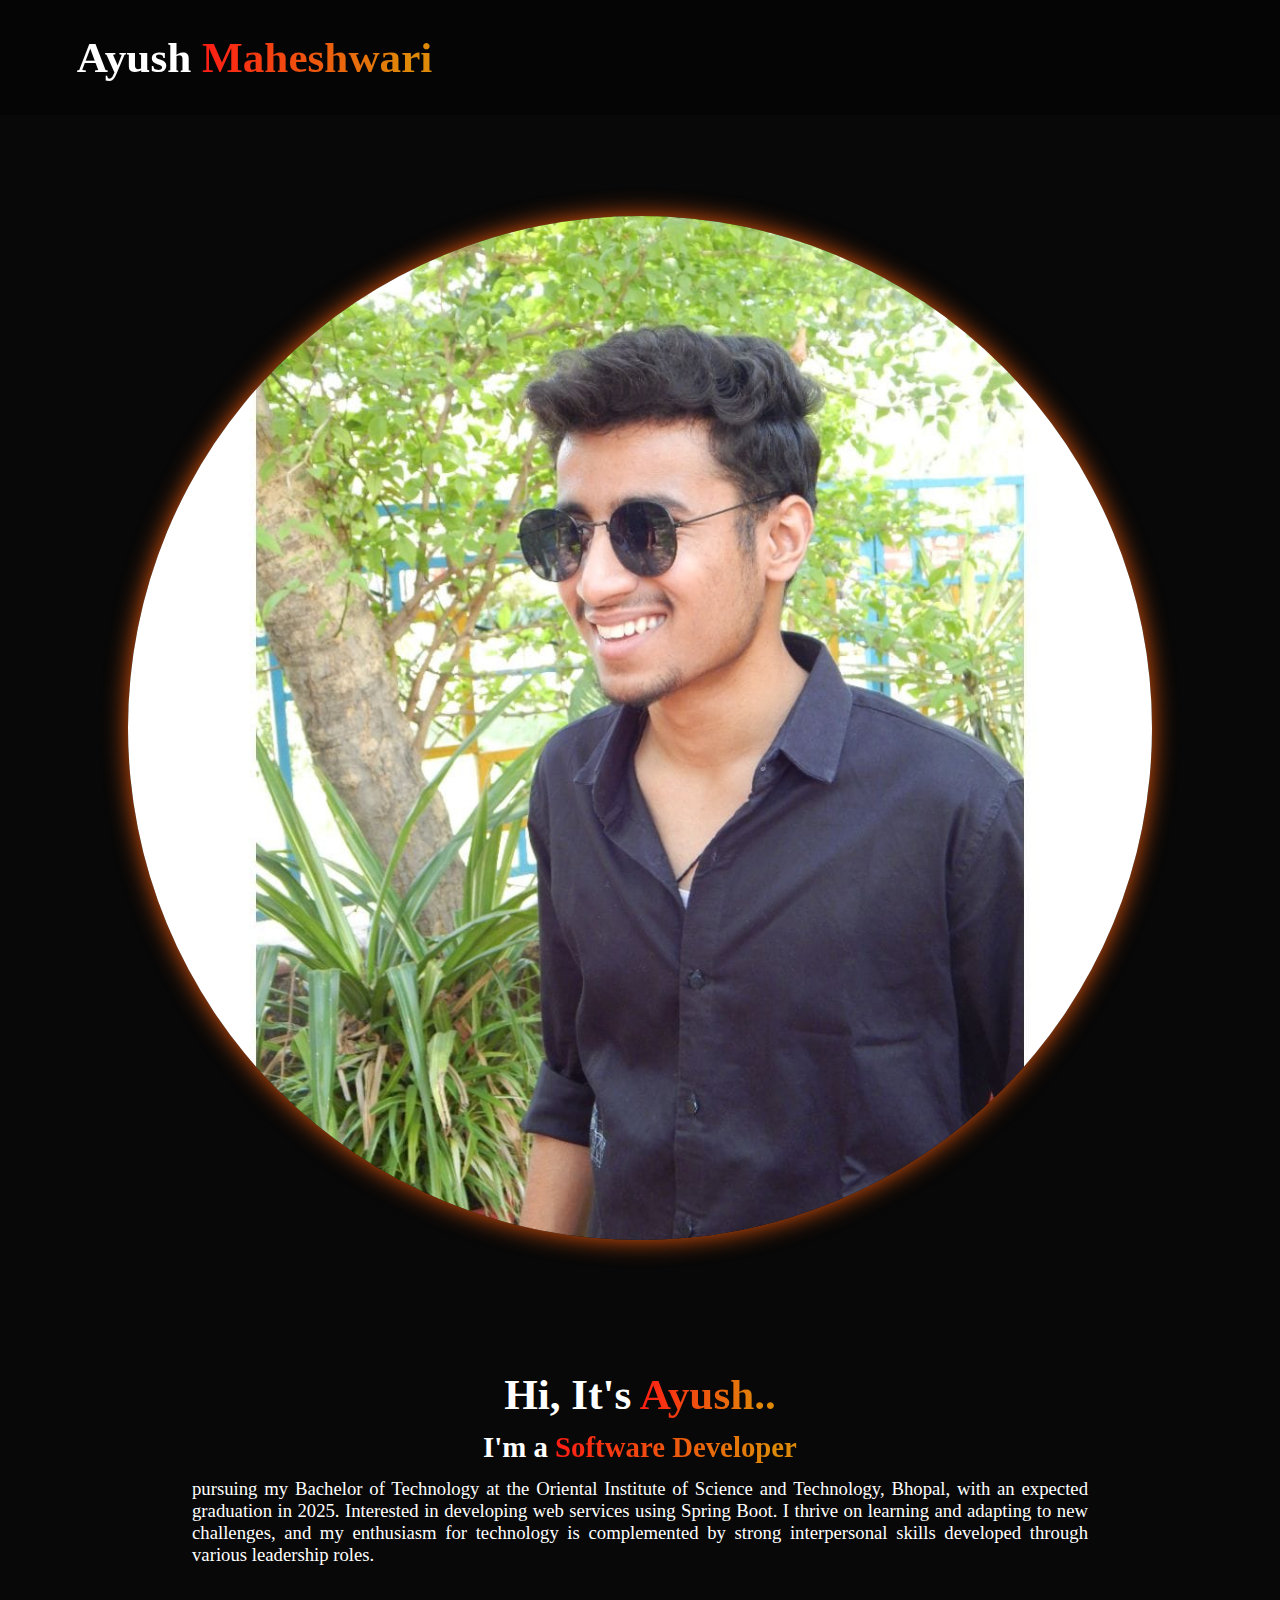
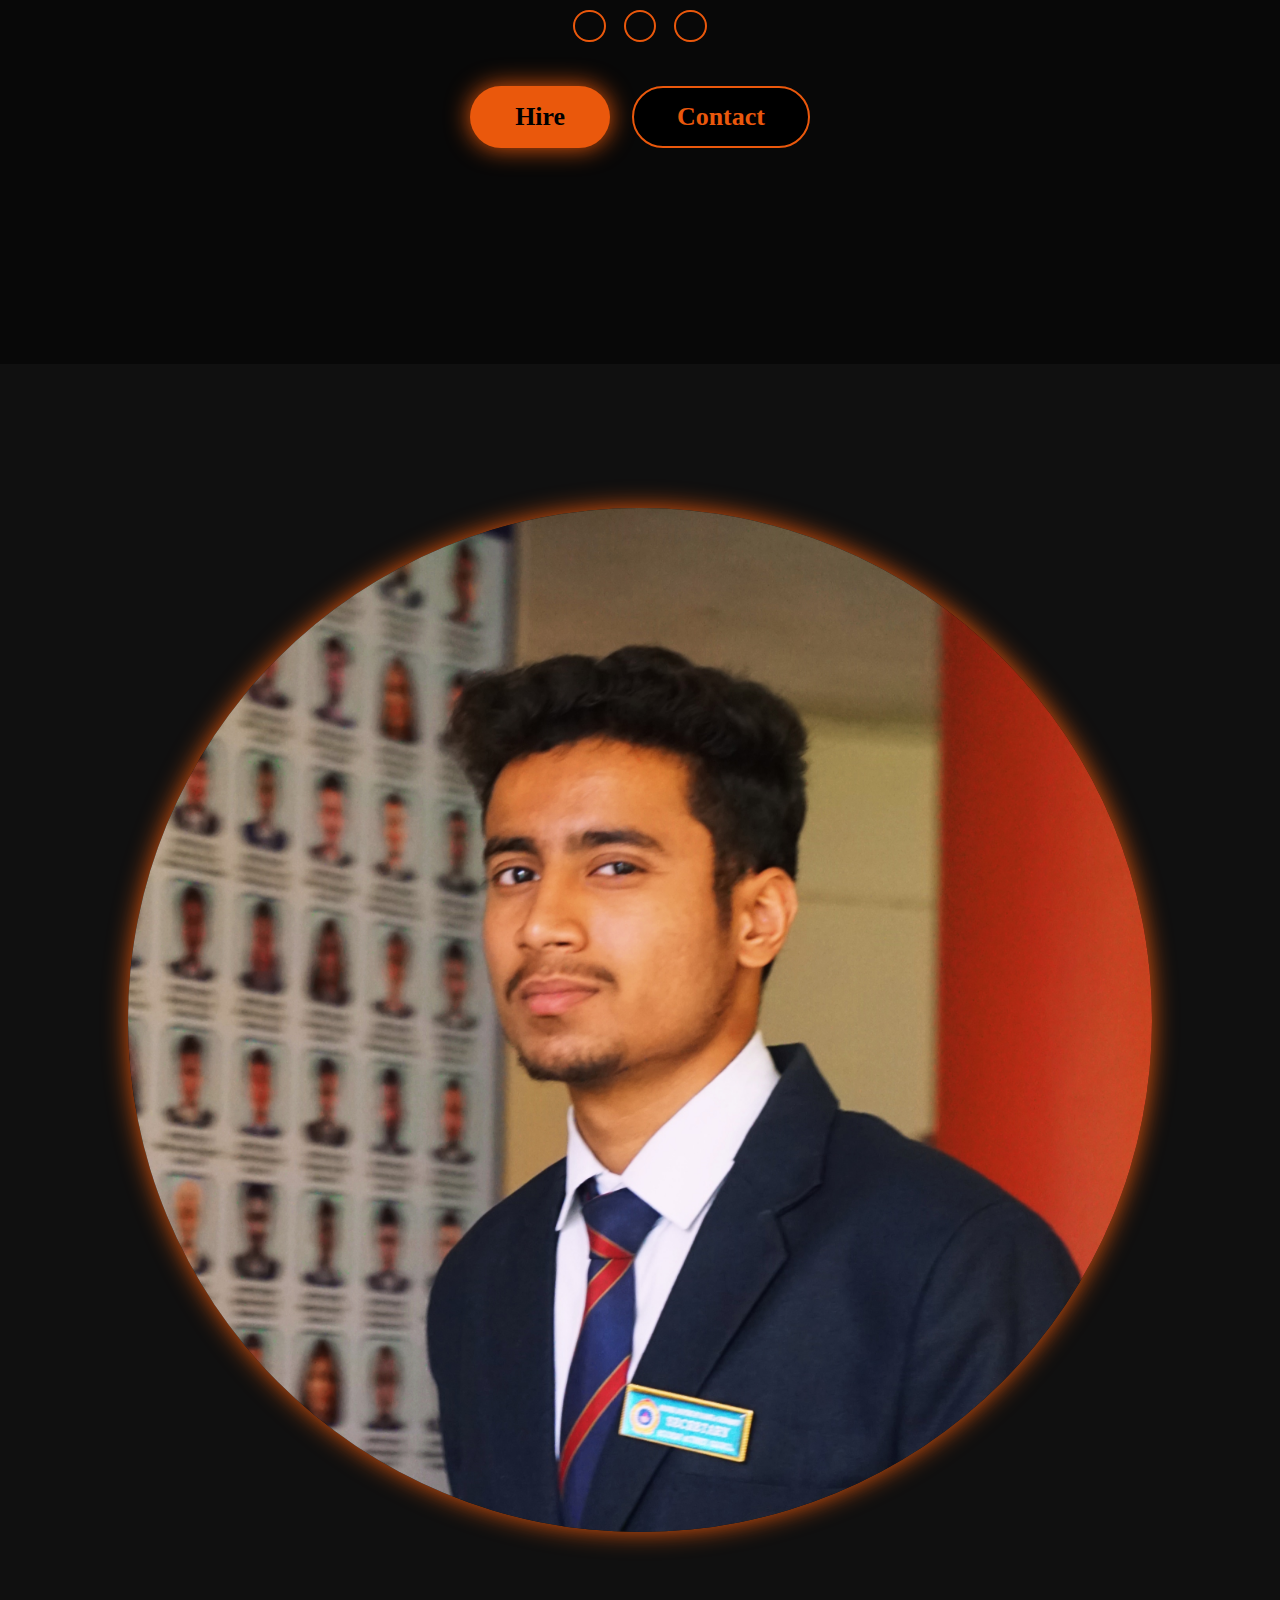
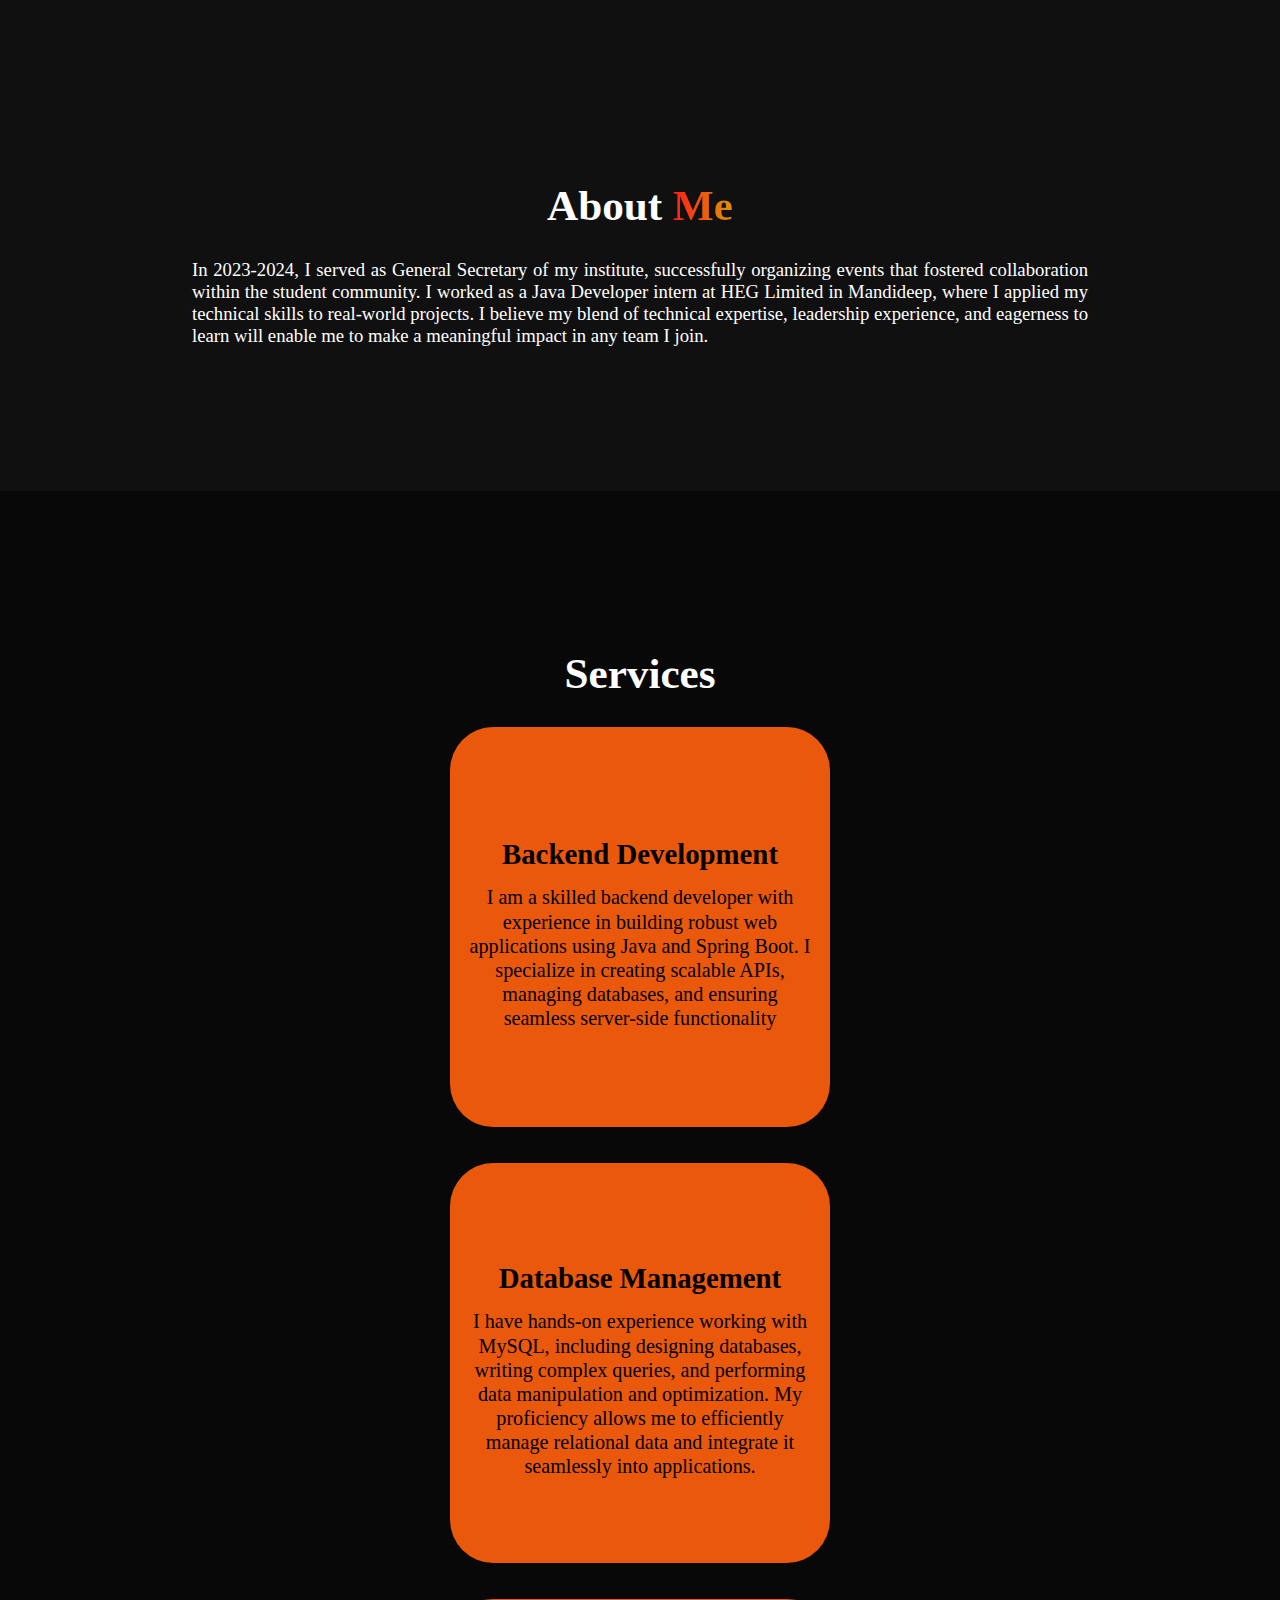
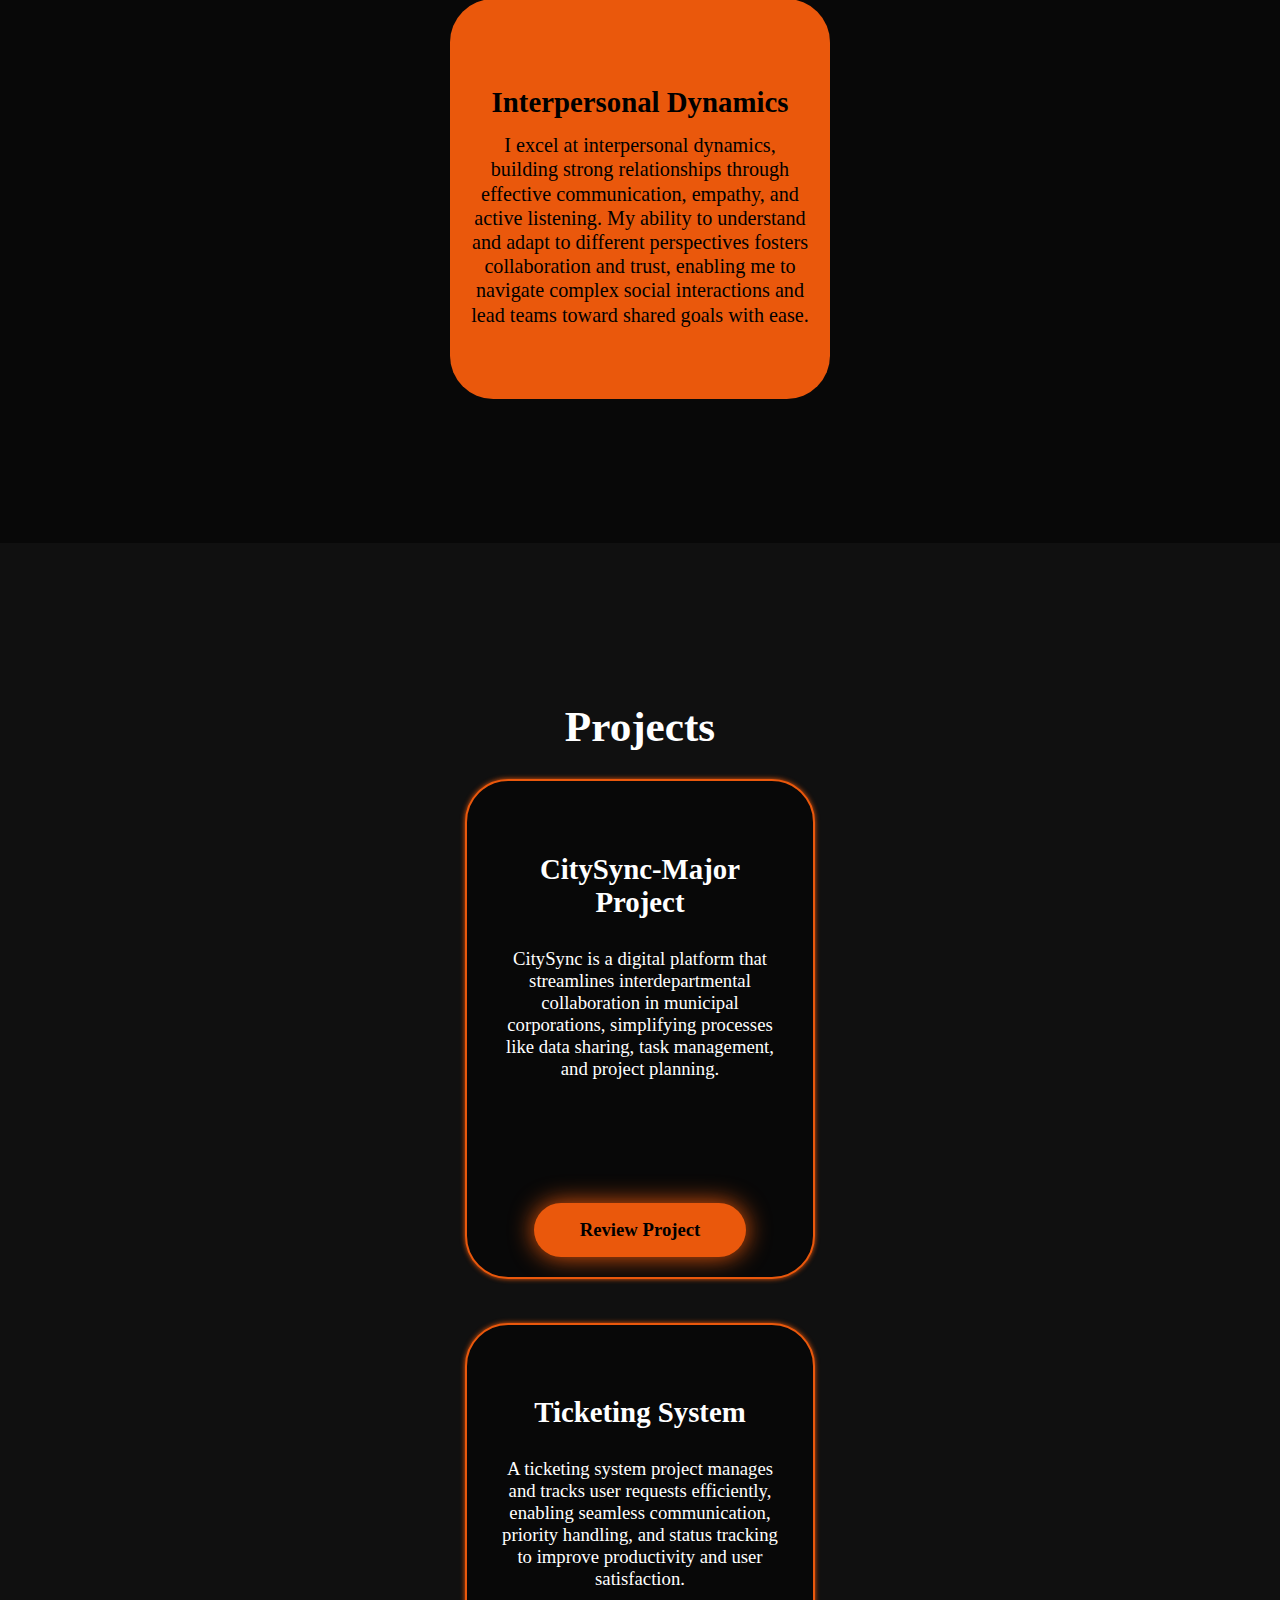
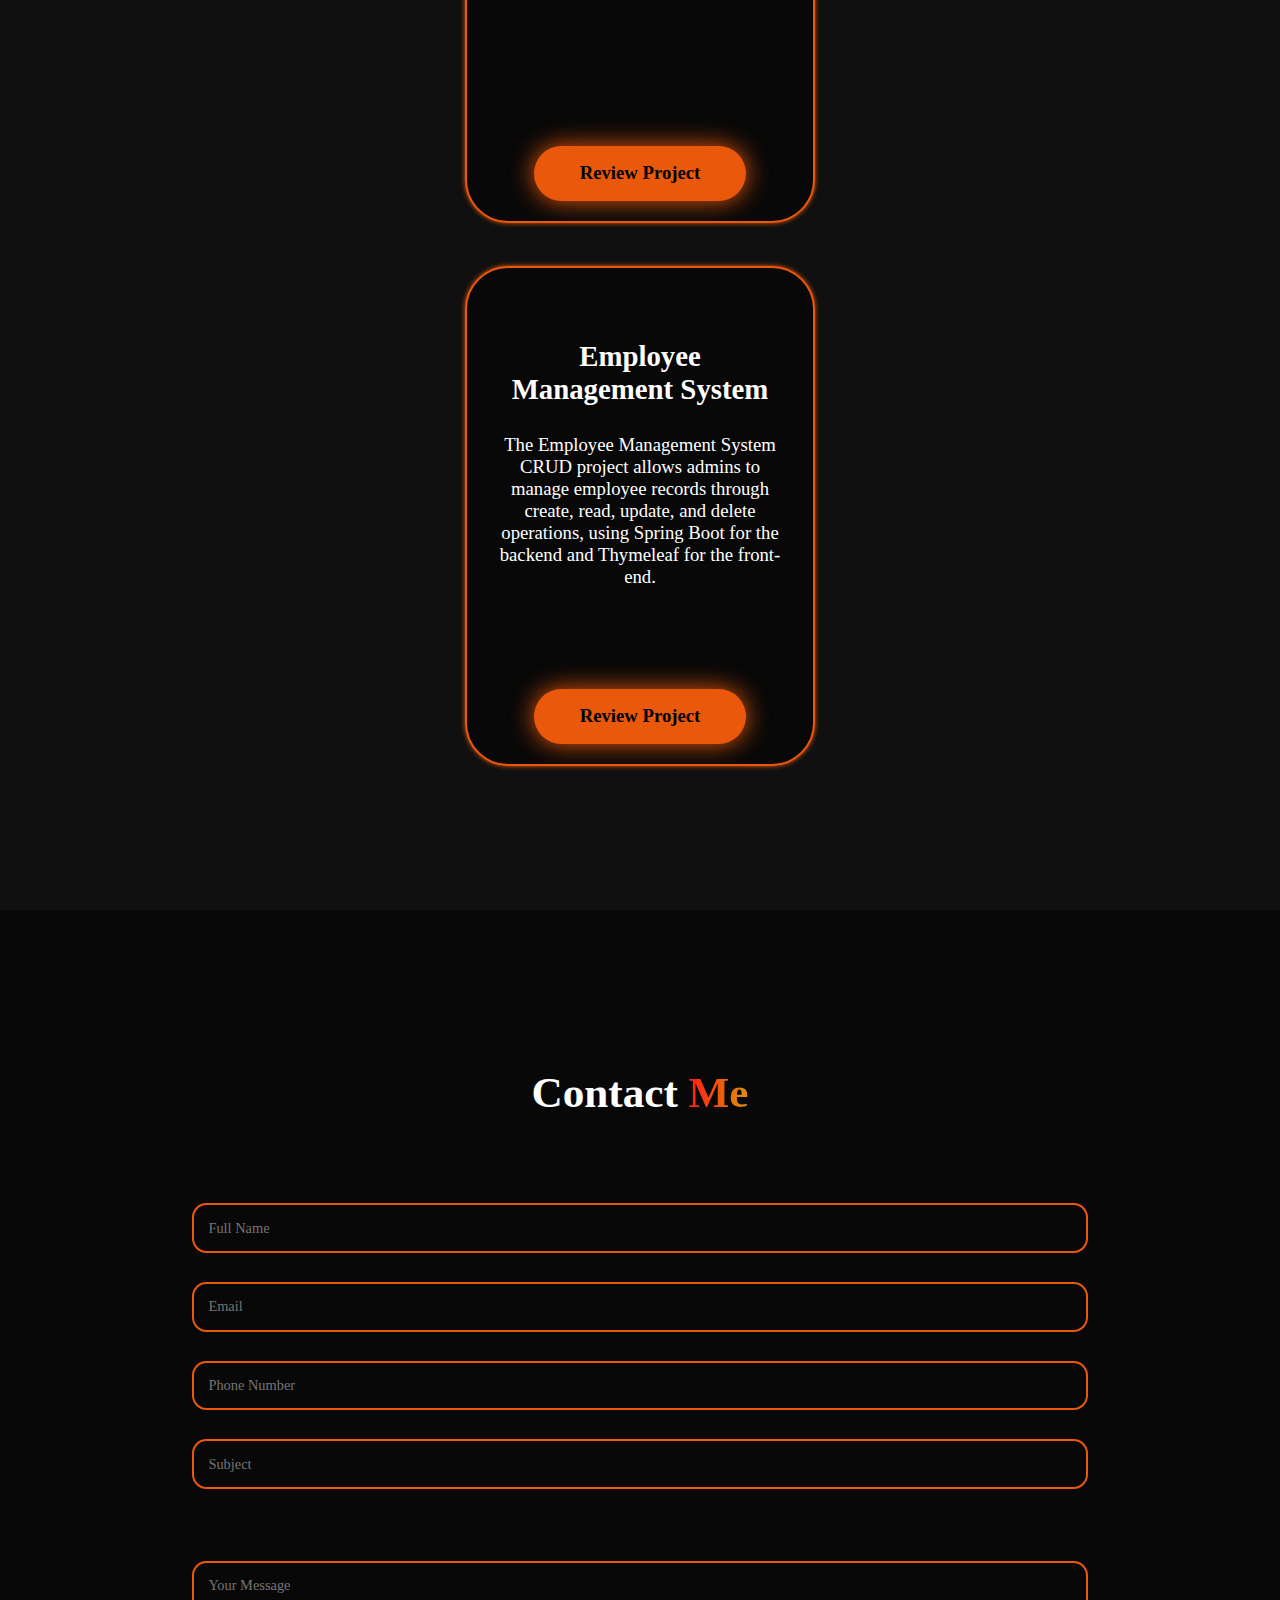
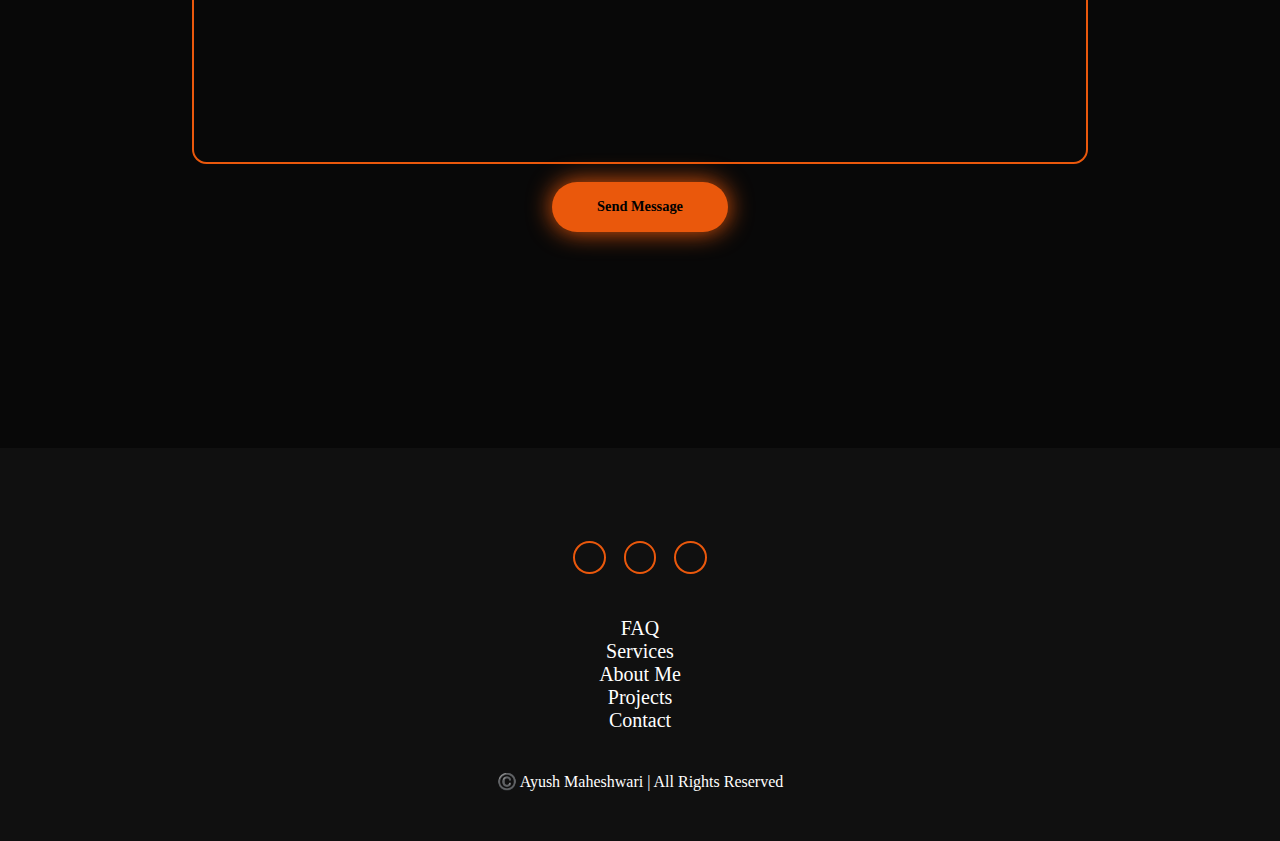
<file: index.html>
<!DOCTYPE html>
<html lang="en">

<head>
    <meta charset="UTF-8">
    <meta name="viewport" content="width=device-width, initial-scale=1.0">
    <title>Porfolio Website</title>
    <link rel="stylesheet" href="style.css">
    <link rel="stylesheet" href="https://cdnjs.cloudflare.com/ajax/libs/font-awesome/6.5.2/css/all.min.css"
        integrity="sha512-SnH5WK+bZxgPHs44uWIX+LLJAJ9/2PkPKZ5QiAj6Ta86w+fsb2TkcmfRyVX3pBnMFcV7oQPJkl9QevSCWr3W6A=="
        crossorigin="anonymous" referrerpolicy="no-referrer" />
</head>

<body>
    <header class="header">
        <a href="#home" class="logo">
            Ayush <span>Maheshwari</span>
        </a>
        <i class="fa-solid fa-bars" id="menu-icon"></i>
        <nav class="navbar">
            <a href="#home">Home</a>
            <a href="#about">About</a>
            <a href="#services">Services</a>
            <a href="#projects">Projects</a>
            <a href="#contact">Contact</a>
        </nav>

        <a href="#contact" class="gradient-btn">Contact Me</a>
    </header>
    <section class="home" id="home">
        <div class="home-content">
            <h1>Hi, It's <span>Ayush..</span></h1>
            <h3>
                I'm a <span>Software Developer</span>
            </h3>
            <p> pursuing my Bachelor of Technology at the Oriental Institute of Science and Technology, Bhopal, with an
                expected graduation in 2025. Interested in developing web services using Spring Boot. I thrive on
                learning and adapting to new challenges, and my enthusiasm for technology is complemented by strong
                interpersonal skills developed through various leadership roles.</p>

            <div class="social-icons">
                <a href="https://github.com/aaaayush519/" target="_blank">
                    <i class="fa-brands fa-github"></i>
                </a>
                <a href="https://www.linkedin.com/in/ayush-maheshwari-75a903225" target="_blank">
                    <i class="fa-brands fa-linkedin"></i>
                </a>
                <a href="https://www.instagram.com/aaaayush519" target="_blank">
                    <i class="fa-brands fa-instagram"></i>
                </a>
            </div>
            <div class="btn-group">
                <a href="#contact" class="btn">Hire</a>
                <a href="#contact" class="btn">Contact</a>
            </div>
        </div>
        <div class="home-img">
            <img src="PersonalImage1.jpg" alt="home image">
        </div>
    </section>
    <section class="about" id="about">
        <div class="about-img">
            <img src="PersonalImage.jpg" alt="aboutImage">
        </div>
        <div class="about-content">
            <h2 class="heading">About <span>Me</span></h2>
            <p>In 2023-2024, I served as General Secretary of my institute, successfully organizing events that fostered
                collaboration within the student community. I worked as a Java Developer intern at HEG Limited in Mandideep, where I applied my technical skills to real-world projects.
                I believe my blend of technical expertise, leadership experience, and eagerness to learn will enable me
                to make a meaningful impact in any team I join.</p>
        </div>
    </section>
    <section class="services" id="services">
        <h2 class="heading">Services</h2>

        <div class="service-container">
            <div class="service-box">
                <div class="service-info">
                    <i class="fa-brands fa-java"></i>
                    <h4>Backend Development</h4>
                    <p>I am a skilled backend developer with experience in building robust web applications using Java and Spring Boot. I specialize in creating scalable APIs, managing databases, and ensuring seamless server-side functionality
                    </p>
                </div>
            </div>
            <div class="service-box">
                <div class="service-info">
                    <i class="fa-solid fa-database"></i>
                    <h4>Database Management</h4>
                    <p>I have hands-on experience working with MySQL, including designing databases, writing complex queries, and performing data manipulation and optimization. My proficiency allows me to efficiently manage relational data and integrate it seamlessly into applications.</p>
                </div>
            </div>
            <div class="service-box">
                <div class="service-info">
                    <i class="fa-solid fa-handshake"></i>
                    <h4>Interpersonal Dynamics</h4>
                    <p>I excel at interpersonal dynamics, building strong relationships through effective communication, empathy, and active listening. My ability to understand and adapt to different perspectives fosters collaboration and trust, enabling me to navigate complex social interactions and lead teams toward shared goals with ease.</p>
                </div>
            </div>
        </div>
    </section>
    <section class="projects" id="projects">
        <h2 class="heading">Projects</h2>
        <div class="projects-box">
            <div class="project-card">
                <i class="fas fa-city"></i>
                <h3>CitySync-Major Project</h3>
                <p>CitySync is a digital platform that streamlines interdepartmental collaboration in municipal corporations, simplifying processes like data sharing, task management, and project planning.</p>
                <a href="https://github.com/aaaayush519/CitySync.git" target="_blank"><div class="btn">Review Project</div></a> 
            </div>
            <div class="project-card">
                <i class="fa fa-ticket"></i>
                <h3>Ticketing System</h3>
                <p>A ticketing system project manages and tracks user requests efficiently, enabling seamless communication, priority handling, and status tracking to improve productivity and user satisfaction.</p>
                <a href="https://github.com/aaaayush519/Ticketing-System.git" target="_blank"><div class="btn">Review Project</div></a>
            </div>
            <div class="project-card">
                <i class="fa-solid fa-users"></i>
                <h3>Employee Management System</h3>
                <p>The Employee Management System CRUD project allows admins to manage employee records through create, read, update, and delete operations, using Spring Boot for the backend and Thymeleaf for the front-end.</p>
                <a href="https://github.com/aaaayush519/EmployeeManagementSystem.git" target="_blank"><div class="btn">Review Project</div></a>
            </div>
        </div>
    </section>
    <section class="contact" id="contact">
        <h2 class="heading">Contact <span>Me</span></h2>
        <form action="#">
            <div class="input-group">
                <div class="input-box">
                    <input type="text" placeholder="Full Name">
                </div>
                <div class="input-box">
                    <input type="email" placeholder="Email">
                </div>
                <div class="input-box">
                    <input type="number" placeholder="Phone Number">
                </div>
                <div class="input-box">
                    <input type="text" placeholder="Subject">
                </div>
            </div>

            <div class="input-group-2">
                <textarea name="" id="" placeholder="Your Message" cols="20" rows="10"></textarea>
                <input type="submit" value="Send Message" class="btn">
            </div>
        </form>
    </section>
    <footer class="footer">
        <div class="social-icons">
            <a href="#">
                <i class="fa-brands fa-github"></i>
            </a>
            <a href="#">
                <i class="fa-brands fa-linkedin"></i>
            </a>
            <a href="#">
                <i class="fa-brands fa-instagram"></i>
            </a>
        </div>
        <ul class="list">
            <li>
                <a href="#">FAQ</a>
            </li>
            <li>
                <a href="#Services">Services</a>
            </li>
            <li>
                <a href="#about">About Me</a>
            </li>
            <li>
                <a href="#Projects">Projects</a>
            </li>
            <li>
                <a href="#contact">Contact</a>
            </li>
        </ul>
        <p class="copyright">
            ©️ Ayush Maheshwari | All Rights Reserved
        </p>
    </footer>

    <script src="script.js"></script>
</body>

</html>
</file>
<file: style.css>
*{
    margin: 0;
    padding: 0;
    box-sizing: border-box;
    text-decoration: none;
    scroll-behavior: smooth;
    font-family: "Poppins";
}
:root{
    --bg-color: #080808;
    --second-bg-color: #101010;
    --text-color:white ;
    --main-color:#ea580c;
}
html{
    font-size: 60%;
    overflow-x:hidden;
}
body{
    background: var(--bg-color);
    color: var(--text-color);
}
.header{
    position: fixed;
    height: 1%;
    width: 100% ;
    top: 0;
    left: 0;
    padding: 4rem 15%;
    background-color: rgba(0,0, 0,0.3);
    backdrop-filter: blur;
    display: flex;
    justify-content: space-between;
    align-items:center;
    z-index: 1000;
}
#menu-icon{
    font-size: 3.5rem;
    color: var(--main-color);
    display: none;
}
.logo{
    font-size: 3rem;
    color: var(--text-color);
    font-weight: 800;
    cursor: pointer;
    transition: 0.3s ease-in-out;
}
.logo:hover{
    transform: scale(1.1);
}
.navbar a{
    color: white; 
    font-size: 1.8rem;
    color: var(--text-color);
    margin-left: 4rem;
    font-weight: 500;
    transition: 0.3s ease-in-out;
    border-bottom: 3px solid transparent;
}
span{
    background: -webkit-linear-gradient(180deg, #DF8908 10%, #ff1d15 100%);
    -webkit-background-clip: text;  
    -webkit-text-fill-color: transparent; 
    background-clip: text; 
}
.navbar a:hover{
    color: var(--main-color) ;
    border-bottom: 3px solid var(--main-color);
}
.gradient-btn{
    font-size: 1.8rem;
    padding: 1rem 2rem;
    border-radius: 3rem;
    background: -webkit-linear-gradient(180deg, #DF8908 10%, #ff1d15 100%);
    letter-spacing: 1px;
    cursor: pointer;
    transition: 0.3s ease-in-out;
    color: white;
    border: none;
    text-wrap: nowrap;
}
.gradient-btn:hover{
    transform: scale(1.05);
}
section{
    min-height: 100vh;
    padding: 10rem 15%;
}
.home{
    display: flex;
    align-items: center;
    justify-content: center;
    gap: 15rem;
}
.home-content{
    display: flex;
    flex-direction: column;
    align-items: flex-end;
    text-align: left;
    margin-top: 4%;
}
.home-content h1{
    font-size: 7rem;
    font-weight: 700;
    margin-top: 1.5rem;
    line-height: 1;
}
.home-content h3{
    margin: 1rem 0;
    font-size: 4rem;
}
.home-content p{
    font-size: 1.8rem;
    font-weight: 500;
}
.home-img img{
    width: 32vw;
    border-radius: 50%;
    box-shadow: 0 0 25px var(--main-color);
}
.home-img img:hover{
    box-shadow: 0 0 25px var(--main-color),
                0 0 50px var(--main-color),
                0 0 100px var(--main-color);
}
.social-icons a{
    display: inline-flex;
    justify-content: center;
    align-items: center;
    font-size: 3rem;
    padding: 1rem;
    background: transparent;
    border: 2px solid var(--main-color);
    border-radius: 50%;
    color: var(--main-color);
    margin: 3rem 0.5rem;
    transition: 0.3s ease-in-out;
}
.social-icons a:hover{
    color: var(--text-color);
    background-color: var(--main-color);
    transform: scale(1.2)translateY(-5px);
    box-shadow: 0 0 25px var(--main-color);
}
.btn-group{
    display: flex;
    gap: 1.5rem;
}
.btn{
    display: inline-block;
    padding: 1rem 3rem;
    background-color: var(--main-color);
    box-shadow: 0 0 25px var(--main-color);
    border-radius: 3rem;
    font-size: 1.8rem;
    color: black;
    border: 2px solid transparent;
    font-weight: 600;
    transition: 0.3s ease-in-out;
}
.btn:hover{
    transform: scale(1.05);
    box-shadow: 0 0 25px var(--main-color),
                0 0 50px var(--main-color);
}
.btn-group a:nth-of-type(2){
 background-color: black;
 color: var(--main-color);   
 border: 2px solid var(--main-color);
 box-shadow: 0 0 25px transparent;
} 
.btn-group a:nth-of-type(2):hover{
    box-shadow: 0 0 25px var(--main-color);
    background-color: var(--main-color);
    color: black;
}
.about{
    display: flex;
    justify-content: center;
    align-items: center;
    gap: 15rem;
    background-color: var(--second-bg-color);
}
.about-img img{
    width: 32vw;
    border-radius: 50%;
    box-shadow: 0 0 25px var(--main-color);
    transition: 0.4s ease-in-out;
}
.about-img img:hover{
    box-shadow: 0 0 25px var(--main-color),
                0 0 50px var(--main-color),
                0 0 100px var(--main-color);
}

.about-content p{
    font-size: 1.8rem;
    text-align: right;
}

.about-content .btn{
    margin: 3rem 0;
}

::-webkit-scrollbar{
    width: 10px;
}
::-webkit-scrollbar-thumb{
    background-color: var(--main-color);
}
::-webkit-scrollbar-track{
    background-color: var(--bg-color);
}
.heading{
    text-align: center;
    font-size: 7rem;
    margin: 1rem 0 2rem 0;
}
.services{
    background-color: var(--bg-color) ;
    color: black;
}
.services h2{
    color: var(--text-color);
}
.service-container{
    display: flex;
    justify-content: center;
    align-items: center;
    gap: 2.5rem;
}
.service-box{
    display: flex;
    justify-content: center;
    align-items: center;
    background-color: var(--main-color);
    height: 500px;
    width: 350px;
    border-radius: 3rem;
    cursor: pointer;
    border: 5px solid transparent;
    transition: 0.4s ease-in-out;
}
.service-box:hover{
    background: var(--second-bg-color);
    color: var(--main-color);
    border: 5px solid var(--main-color);
    transform: scale(1.03);
}
.service-info{
    display: flex;
    flex-direction: column;
    text-align: center;
    justify-content: center;
    align-items: center;
    padding: 5rem;
}
.service-info h4{
    font-size: 3rem;
    margin: 2rem 0;
    font-weight: 800;
}
.service-info p{
    font-size: 1.4rem;
    font-weight: 600;
    line-height: 1.7;
}
.service-info i{
    font-size: 8rem;
}
.projects{
    background-color: var(--second-bg-color);
}
.projects-box{
    display: flex;
    justify-content: center;
    align-items: center;
    place-items: center;
    gap: 3rem;
}
.project-card{
    display: flex;
    flex-direction: column;
    align-items: center;
    justify-content: flex-start;
    text-align: center;
    background-color: var(--bg-color);
    border: 2px solid var(--main-color);
    border-radius: 3rem;
    gap: 2rem;
    height: 450px;
    width: 350px;
    padding: 5rem 2rem;
    overflow: hidden;
    cursor: pointer;
    box-shadow: 0 0 5px var(--main-color);
    transition: 0.3s ease;
    position:relative;
}
.project-card:hover{
    box-shadow: 0 0 25px var(--main-color),
                0 0 50px var(--main-color);
    transform: scale(1.02);
}
.project-card i{
    font-size: 8rem;
    color: #ea580c;
}
.project-card h3{
    font-size: 3rem;
}
.project-card p{
    font-size: 1.6rem;
}
.project-card a{
    position:absolute;
    bottom:4%;
    font-size: 1rem;
}
.contact{
    background-color: var(--bg-color);
}
.contact h2{
    margin-bottom:3rem;
    color: var(--text-color);
}
.contact form{
    display: flex;
    justify-content: center;
    align-items: center;
    gap: 3rem;
    margin: 5rem 0;
    text-align: center;
}
.input-group{
    width: 50%;
}
.input-group-2{
    width: 50%;
}
.contact form .input-box input , 
.contact form textarea{
    width: 100%;
    padding: 2.5rem;
    font-size: 1.8rem;
    color: var(--text-color);
    background-color: var(--bg-color);
    border-radius: 2rem;
    border: 2px solid var(--main-color);
    margin: 1.5rem 0;
    resize: none; 
}
.footer{
    background-color: var(--second-bg-color);
    padding: 50px 0 ;
}
.footer .social-icons{
    text-align: center;
}
.footer ul{
    text-align: center;
    font-size: 1.8rem;
}
.footer .list li{
    display: inline-block;
    margin-left: 20px;
}
.footer ul li a{
    color: white;
    border-bottom: 3px solid transparent;
    transition: 0.3s ease-in-out;
}
.footer ul li a:hover{
    border-bottom: 3px solid var(--main-color);
}
.footer .copyright{
    text-align: center;
    margin-top: 40px;
    font-size: 16px;
}
@media(max-width:1285px) {
    html{
        font-size: 90%;
        overflow-x:hidden;
    }
    .header{
        padding: 4rem 6%;
    }
    .logo {
        font-size: 3rem;
        color: var(--text-color);
        font-weight: 800;
        cursor: pointer;
        transition: 0.3s ease-in-out;
    }
    #menu-icon{
        display: block;
        font-size: 2.5rem;
    }
    .navbar{
        position: absolute;
        top: 100%;
        right: 0;
        width: 50%;
        padding: 1rem 3rem;
        background: rgba(0,0, 0,0.8);
        border-bottom-left-radius: 2rem;
        border-left: 2px solid var(--main-color);
        border-bottom: 2px solid var(--main-color);
        display: none;
    }
    .navbar a{
        display: block;
        font-size: 1.5rem;
        margin: 1rem ;
        color: var(--text-color);
    }
    .navbar.active{
        display: block;
    }
    .gradient-btn{
        display: none;
    }
    .heading{
        font-size: 3rem;
    }
    .home{
        flex-direction: column-reverse;
        margin: 5rem 0;
        gap: 5rem;
    }
    .home-content{
        align-items: center;
        text-align: justify;
    }
    .home-content h1{
        font-size: 3rem;
    }
    .home-content h3{
        font-size: 2rem;
    }
    .home-content p{
        font-size: 1.3rem;
        font-weight: 500;
    }
    .home-img img{
        width: 80vw;
    }
    .about{
        flex-direction: column;
        text-align: justify;
    }
    .about h2{
        text-align: center;
        margin: 2rem 0;
    }
    .about img{
        width: 80vw;
    }
    .about-content p{
        font-size: 1.3rem;
        text-align: justify;
    }
    .service-container{
        flex-direction: column;
        text-align: center;
    }
    .service-box{
        height: 400px;
        width: 380px;
        border-radius: 3rem;
    }
    .service-info{
        display: flex;
        flex-direction: column;
        text-align: center;
        justify-content: center;
        align-items: center;
        padding: 1rem;
    }
    .service-info h4{
        font-size: 2rem;
        margin: 1rem 0;
        font-weight: 800;
    }
    .service-info p{
        font-size: 1.4rem;
        font-weight: 400;
        line-height: 1.2;
    }
    .service-info i{
        font-size: 6rem;
    }
    .projects-box{
        flex-direction: column;
        text-align: center;
    }
    .project-card{
        height: 500px;
        padding: 3rem 2rem;
    }
    .project-card i{
        font-size:5rem;
    }
    .project-card h3{
        font-size: 2rem;
    }
    .project-card p {
        font-size: 1.3rem;
    }
    .project-card .btn {
        font-size: 1.3rem;
    }
    .contact form{
        flex-direction: column;
    }
    .input-group{
        width: 100%;
    }
    .input-group-2{
        width: 100%;
    }
    .input-group-2 .btn{
        font-size: 1rem;
    }
    
    .contact form .input-box input , 
.contact form textarea{
    width: 100%;
    padding: 1rem;
    font-size: 1rem;
    color: var(--text-color);
    background-color: var(--bg-color);
    border-radius: 1rem;
    border: 2px solid var(--main-color);
    margin: 1rem 0;
    resize: none;
}
    .footer .list{
        display: flex;
        flex-direction: column;
        justify-content: center;
        align-items: center;
        font-size: 20px;
    }
    .footer .list li{
       margin-left: 0;
    }
}
</file>
